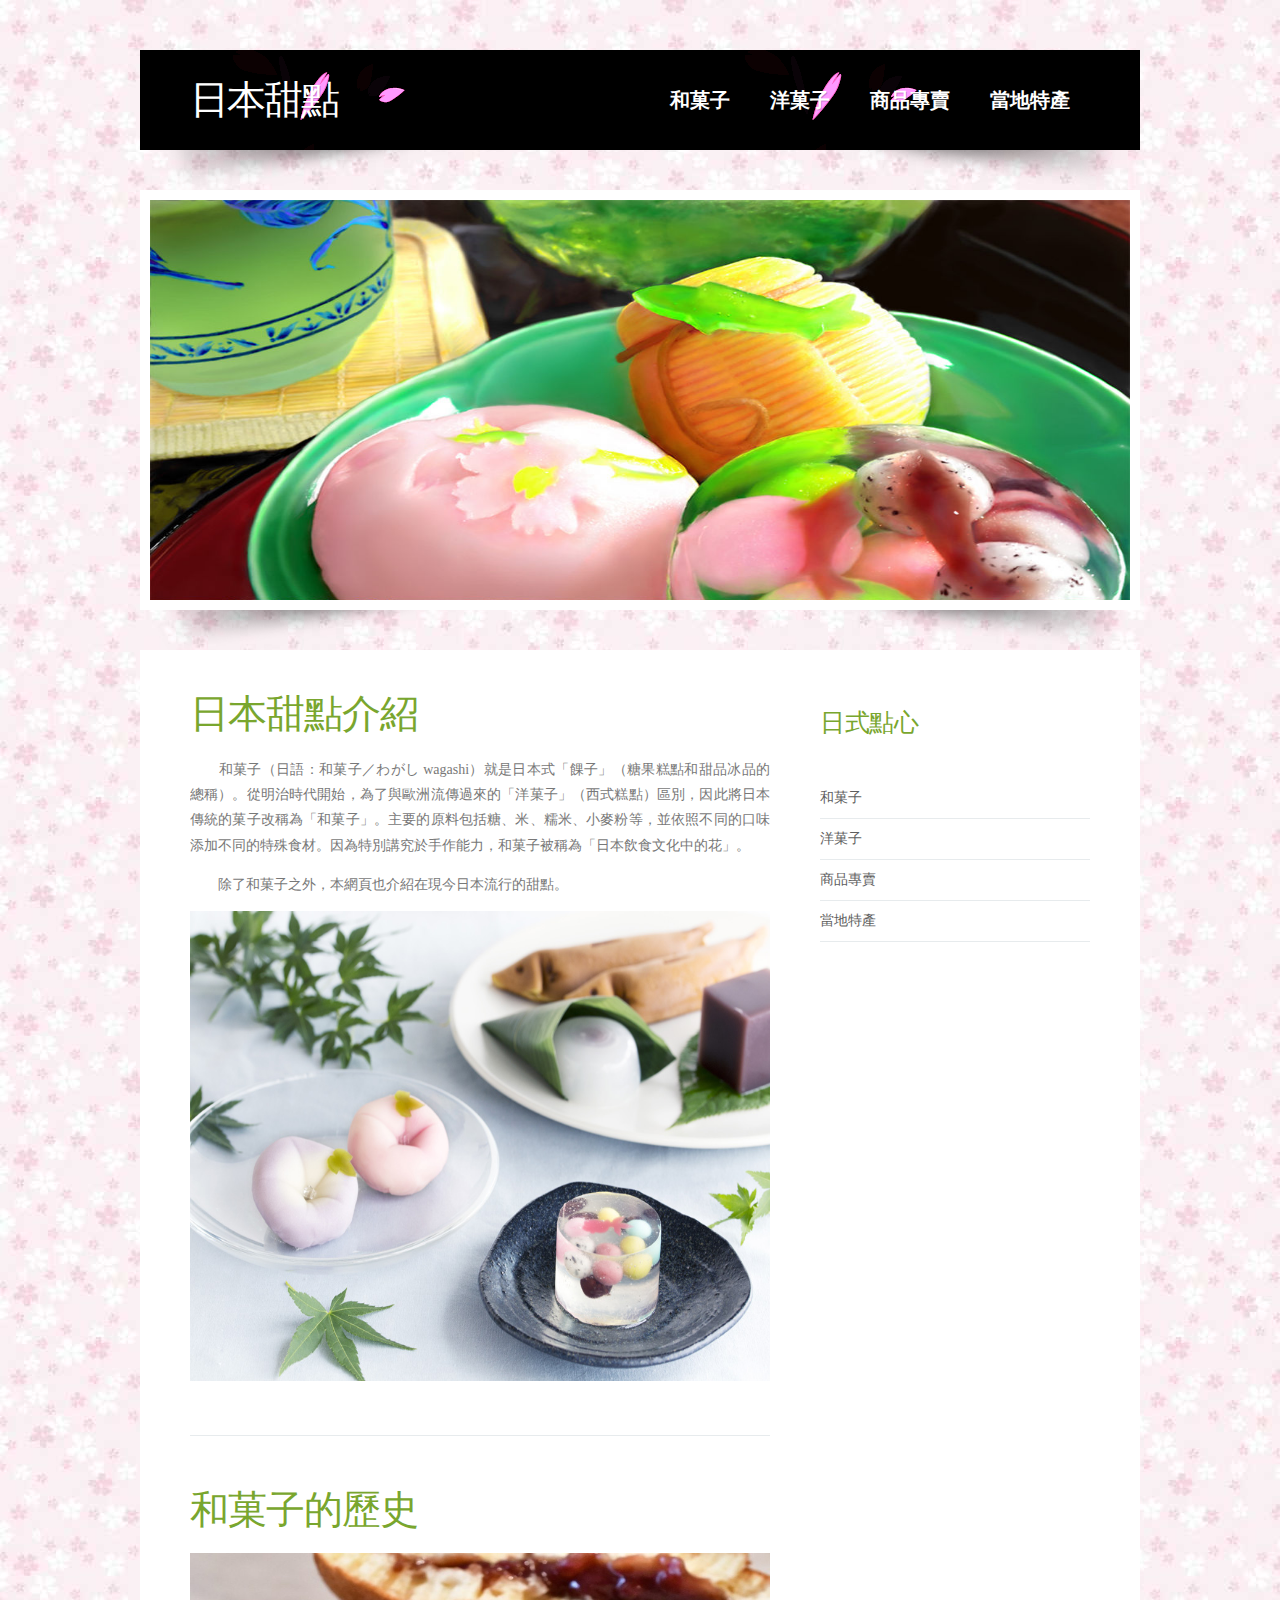
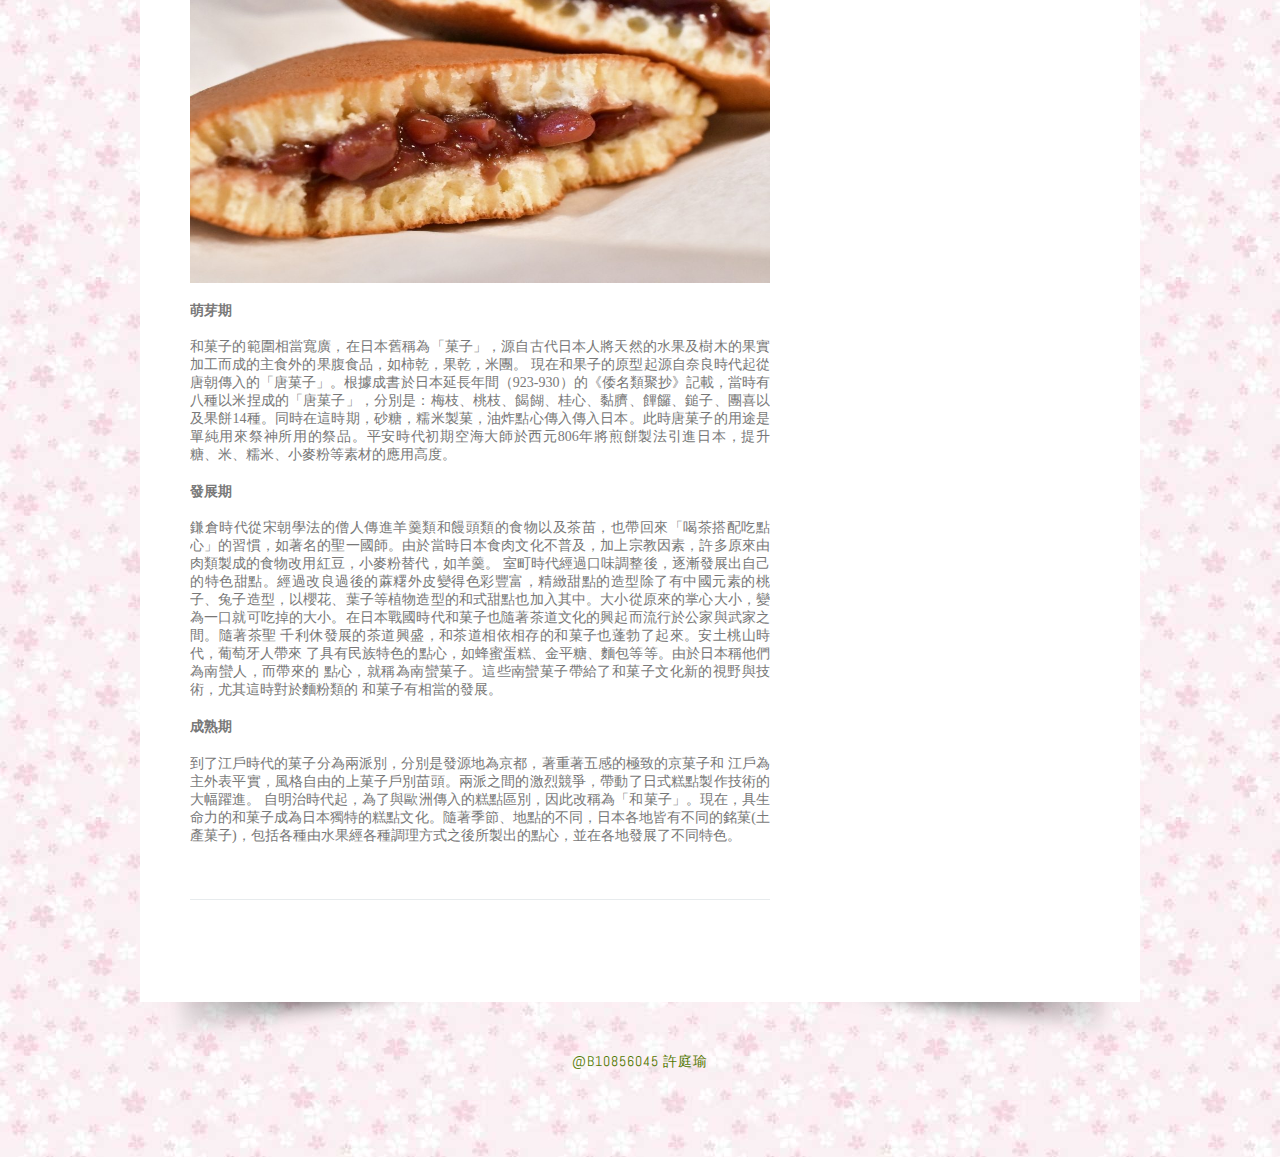
<file: Final/index.html>
<html lang="en">

<head>
    <meta name="keywords" content="" />
    <meta name="description" content="" />
    <meta http-equiv="content-type" content="text/html; charset=utf-8" />
    <title>日本甜點</title>
    <link href='http://fonts.googleapis.com/css?family=Oswald:400,300' rel='stylesheet' type='text/css' />
    <link href='http://fonts.googleapis.com/css?family=Abel' rel='stylesheet' type='text/css' />
    <link href="style.css" rel="stylesheet" type="text/css" media="screen" />
    <style>
        @media screen and (max-width: 768px) {
            .post {
                display: flex;
                width: 100%;
                text-align: center;
                position: relative;
                right: 0;
                display: flex;
                width: auto;
                height: auto;
                top: 0;
                font-size: 12px;
            }
            .menu {
                right: 0;
                display: flex;
                top: 0;
                margin-bottom: auto;
                width: 100%;
                position: fixed;
                margin: auto;
            }
            img {
                width: 70%;
                margin: auto;
            }
            .body {
                font-weight: 100%;
                top: 0;
                position: fixed;
                display: flex;
            }
            .header {
                width: 100%;
            }
        }
    </style>
</head>

<body>
    <div id="wrapper">
        <div id="header-wrapper" class="container">
            <div id="header" class="container">
                <div id="logo">
                    <h1><a href="#">日本甜點 </a></h1>
                </div>
                <div id="menu">
                    <ul>
                        <li class="current_page_item"><a href="i1.html">和菓子</a></li>
                        <li><a href="i2.html">洋菓子</a></li>
                        <li><a href="i3.html">商品專賣</a></li>
                        <li><a href="i4.html">當地特產</a></li>
                    </ul>
                </div>
            </div>
            <div><img src="images/img03.png" width="1000" height="40" alt="" /></div>
        </div>

        <div id="banner">
            <div class="content"><img src="images/img04.jpg" width="980" height="400" alt="" /></div>
            <div><img src="images/img03.png" width="1000" height="40" alt="" /></div>
        </div>
        <div id="page">
            <div id="content">
                <div class="post">
                    <h2 class="title">日本甜點介紹</h2>

                    <div style="clear: both;">&nbsp;</div>
                    <div class="entry">
                        <p>　　和菓子（日語：和菓子／わがし wagashi）就是日本式「餜子」（糖果糕點和甜品冰品的總稱）。從明治時代開始，為了與歐洲流傳過來的「洋菓子」（西式糕點）區別，因此將日本傳統的菓子改稱為「和菓子」。主要的原料包括糖、米、糯米、小麥粉等，並依照不同的口味添加不同的特殊食材。因為特別講究於手作能力，和菓子被稱為「日本飲食文化中的花」。
                        </p>
                        <p>　　除了和菓子之外，本網頁也介紹在現今日本流行的甜點。</p>
                        <p><img src="images/img06.jpg" width="580" height="470" alt="" /></p>

                    </div>
                </div>
                <div class="post">
                    <h2 class="title">和菓子的歷史</h2>

                    <div style="clear: both;">&nbsp;</div>
                    <div class="entry">
                        <p><img src="images/img05.jpg" width="580" height="330" alt="" />
                            <h4>萌芽期</h4>和菓子的範圍相當寬廣，在日本舊稱為「菓子」，源自古代日本人將天然的水果及樹木的果實加工而成的主食外的果腹食品，如柿乾，果乾，米團。 現在和果子的原型起源自奈良時代起從唐朝傳入的「唐菓子」。根據成書於日本延長年間（923-930）的《倭名類聚抄》記載，當時有八種以米捏成的「唐菓子」，分別是：梅枝、桃枝、餲餬、桂心、黏臍、饆饠、鎚子、團喜以及果餅14種。同時在這時期，砂糖，糯米製菓，油炸點心傳入傳入日本。此時唐菓子的用途是單純用來祭神所用的祭品。平安時代初期空海大師於西元806年將煎餅製法引進日本，提升糖、米、糯米、小麥粉等素材的應用高度。
                            <p></p>
                            <p>
                                <h4>發展期</h4> 鎌倉時代從宋朝學法的僧人傳進羊羹類和饅頭類的食物以及茶苗，也帶回來「喝茶搭配吃點心」的習慣，如著名的聖一國師。由於當時日本食肉文化不普及，加上宗教因素，許多原來由肉類製成的食物改用紅豆，小麥粉替代，如羊羹。 室町時代經過口味調整後，逐漸發展出自己的特色甜點。經過改良過後的蔴糬外皮變得色彩豐富，精緻甜點的造型除了有中國元素的桃子、兔子造型，以櫻花、葉子等植物造型的和式甜點也加入其中。大小從原來的掌心大小，變為一口就可吃掉的大小。在日本戰國時代和菓子也隨著茶道文化的興起而流行於公家與武家之間。隨著茶聖
                                千利休發展的茶道興盛，和茶道相依相存的和菓子也蓬勃了起來。安土桃山時代，葡萄牙人帶來 了具有民族特色的點心，如蜂蜜蛋糕、金平糖、麵包等等。由於日本稱他們為南蠻人，而帶來的 點心，就稱為南蠻菓子。這些南蠻菓子帶給了和菓子文化新的視野與技術，尤其這時對於麵粉類的 和菓子有相當的發展。
                            </p>
                            <h4>成熟期</h4> 到了江戶時代的菓子分為兩派別，分別是發源地為京都，著重著五感的極致的京菓子和 江戶為主外表平實，風格自由的上菓子戶別苗頭。兩派之間的激烈競爭，帶動了日式糕點製作技術的大幅躍進。 自明治時代起，為了與歐洲傳入的糕點區別，因此改稱為「和菓子」。現在，具生命力的和菓子成為日本獨特的糕點文化。隨著季節、地點的不同，日本各地皆有不同的銘菓(土產菓子)，包括各種由水果經各種調理方式之後所製出的點心，並在各地發展了不同特色。

                        </p>
                    </div>
                </div>
                <div style="clear: both;">&nbsp;</div>
            </div>

            <div id="sidebar">
                <ul>
                    <li>
                        <h2>日式點心</h2>
                        <ul>
                            <li><a href="i1.html">和菓子</a></li>
                            <li><a href="i2.html">洋菓子</a></li>
                            <li><a href="i3.html">商品專賣</a></li>
                            <li><a href="i4.html">當地特產</a></li>

                        </ul>

                    </li>
                </ul>
            </div>

            <div style="clear: both;">&nbsp;</div>
        </div>
        <div class="container"><img src="images/img03.png" width="1000" height="40" alt="" /></div>

    </div>
    <div id="footer-content"></div>
    <div id="footer">
        <p>@B10856045 許庭瑜</p>
    </div>

</body>

</html>
</file>
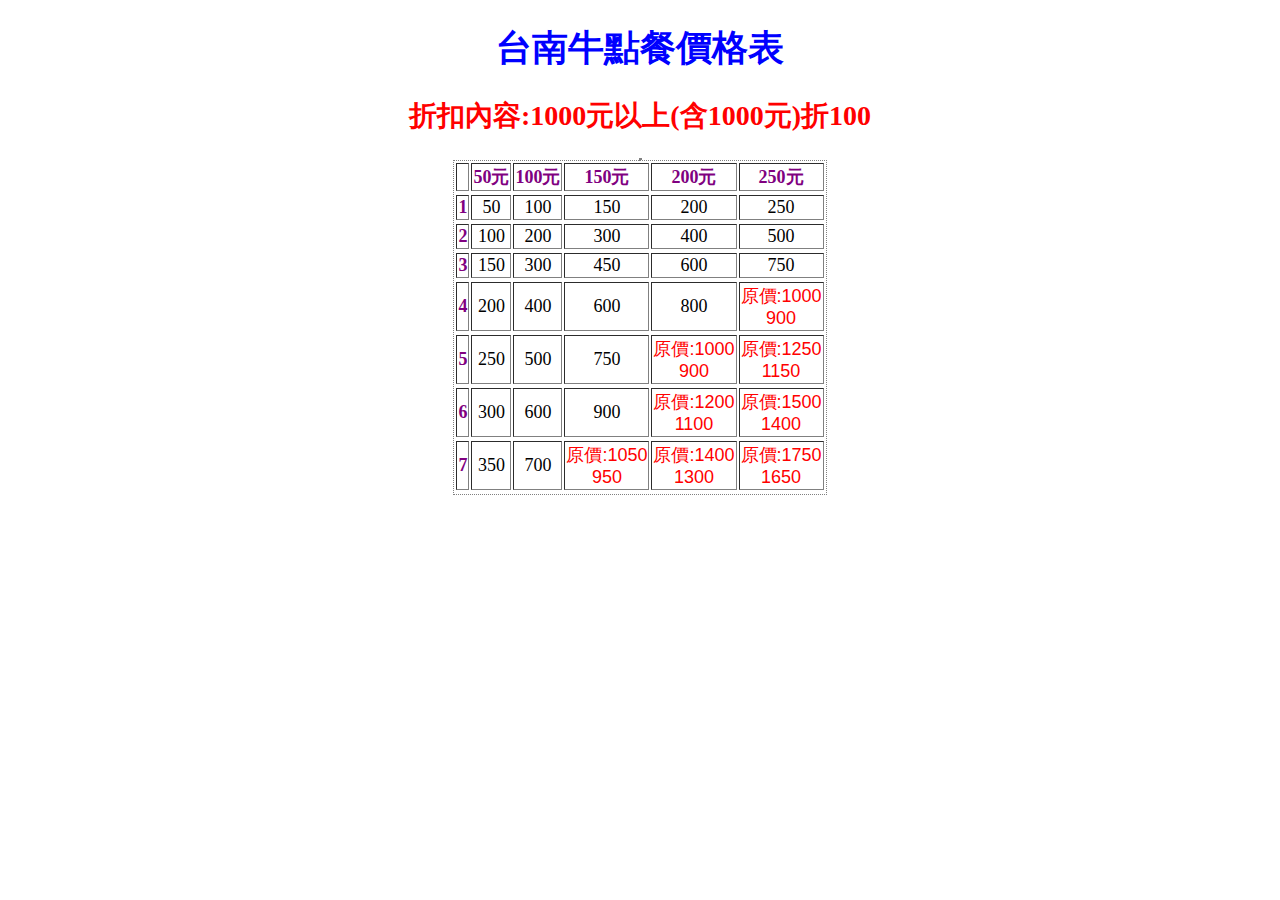
<file: Test_0508/index.html>
<!DOCTYPE html>
<html>

<head>
    <meta charset="utf-8">
    <meta http-equiv="X-UA-Compatible" content="IE=edge">
    <title>台南牛點餐價格表</title>
    <style>
        h1,
        h2 {
            font-weight: bolder;
            text-align: center;
        }
        
        h1 {
            font-size: 36px;
            color: blue;
        }
        
        h2 {
            font-size: 28px;
            color: red;
        }
        
        table {
            margin: auto;
            border-width: 1px;
            border-style: dotted;
            text-align: center;
            font-size: 18px;
        }
        
        #tableCaption {
            border-style: dashed;
            border-width: 1px;
        }
        
        td {
            border-width: 1px;
        }
        
        content {
            color: red;
            font-family: Arial;
            font-size: 18px;
        }
        
        tableTitle {
            font-weight: bolder;
            font-size: 18px;
            color: purple;
            text-align: center;
        }
    </style>

</head>

<body>
    <h1>台南牛點餐價格表</h1>
    <h2>折扣內容:1000元以上(含1000元)折100</h2>
    <table>
        <table border="1">
            <script language="JavaScript">
                var i, j, dd;

                document.write("<tr><td></td>");
                for (i = 50; i <= 250; i += 50)

                    document.write("<td><b><tableTitle>" + i + "元</tableTitle></b></td>");

                document.write("<tr>");

                for (i = 1; i <= 7; i++) {
                    document.write("<tr>");
                    document.write("<td><b><tableTitle>" + i + "</tableTitle></b></td>");
                    j = 50;
                    for (j = 50; j <= 250; j += 50) {
                        document.write("<td>");
                        dd = i * j;
                        if (dd > 999) {
                            document.write("<content>原價:" + dd + "<br></content>");
                            dd = dd - 100;
                            document.write("<content>" + dd + "</content>");
                        } else {
                            document.write(dd);
                        }

                        document.write("</td>");

                    }
                    document.write("<tr>");
                }
            </script>
        </table>
</body>

</html>
</file>
<file: Final/style.css>
@media screen and (max-width: 768px) {
    .post {
        display: flex;
        width: 100%;
        text-align: center;
        position: relative;
        right: 0;
        display: flex;
        width: auto;
        height: auto;
        top: 0;
        font-size: 12px;
    }
    .menu {
        right: 0;
        display: flex;
        top: 0;
        margin-bottom: auto;
        width: 100%;
        position: fixed;
        margin: auto;
    }
    img {
        width: 70%;
        margin: auto;
    }
    .body {
        font-weight: 100%;
        top: 0;
        position: fixed;
        display: flex;
    }
    .header {
        width: 100%;
    }
}

body {
    margin: 0;
    padding: 0;
    background: #C5DA99 url(images/img01.jpg) repeat;
    font-family: Arial, Helvetica, sans-serif;
    font-size: 14px;
    color: #787878;
    font-family: '微軟正黑體';
}

h1,
h2,
h3 {
    margin: 0;
    padding: 0;
    text-transform: uppercase;
    font-weight: normal;
    font-weight: 200;
    color: #79A62E;
    font-family: '微軟正黑體';
}

h1 {
    font-size: 2em;
}

h2 {
    font-size: 2.8em;
}

h3 {
    font-size: 1.6em;
}

p,
ul,
ol {
    margin-top: 0;
    line-height: 180%;
}

ul,
ol {}

a {
    text-decoration: none;
    color: #5E5E5E;
}

a:hover {}

#wrapper {
    padding-top: 50px;
}

.container {
    width: 1000px;
    margin: 0px auto;
}


/* Header */

#header-wrapper {
    overflow: hidden;
    height: 140px;
}

#header {
    width: 900px;
    height: 100px;
    margin: 0 auto;
    padding: 0px 50px;
    background: #415C13 url(images/img02.gif) repeat;
}


/* Logo */

#logo {
    float: left;
    width: 300px;
    margin: 0;
    padding: 0;
    color: #1a2008;
}

#logo h1,
#logo p {}

#logo h1 {
    line-height: 100px;
    letter-spacing: -2px;
    font-size: 2.8em;
}

#logo h1 a {
    color: #FFFFFF;
    text-shadow: 1px 1px 0px rgba(0, 0, 0, .2);
    font-family: '微軟正黑體';
}

#logo p {
    margin: 0;
    padding: 0px 0 0 0px;
    letter-spacing: -1px;
    font: normal 20px Georgia, "微軟正黑體";
    font-style: italic;
    color: #0f0909;
}

#logo p a {
    color: #8E8E8E;
}

#logo a {
    border: none;
    background: none;
    text-decoration: none;
    color: #000000;
}


/* Splash */

#splash {
    width: 960px;
    height: 300px;
    margin: 0px auto;
}


/* Search */

#search {
    float: right;
    width: 280px;
    height: 60px;
    padding: 20px 0px 0px 0px;
}

#search form {
    height: 41px;
    margin: 0;
    padding: 10px 0 0 20px;
}

#search fieldset {
    margin: 0;
    padding: 0;
    border: none;
}

#search-text {
    width: 170px;
    padding: 6px 5px 2px 5px;
    border: 1px solid #E7EBED;
    background: #FFFFFF;
    text-transform: lowercase;
    font: normal 11px Arial, Helvetica, sans-serif;
    color: #5D781D;
}

#search-submit {
    width: 50px;
    height: 22px;
    border: none;
    background: #B9B9B9;
    color: #000000;
}


/* Menu */

#menu {
    float: right;
    width: 500px;
    height: 90px;
    margin: 0 auto;
    padding: 0;
}

#menu ul {
    float: right;
    margin: 0;
    padding: 0px 0px 0px 0px;
    list-style: none;
    line-height: normal;
}

#menu li {
    float: left;
}

#menu a {
    display: block;
    line-height: 100px;
    margin-right: 0px;
    padding: 0px 20px 0px 20px;
    text-decoration: none;
    text-align: center;
    text-shadow: 1px 1px 0px rgba(0, 0, 0, .2);
    text-transform: uppercase;
    font-family: '微軟正黑體';
    font-size: 20px;
    font-weight: 280;
    color: #ffffff;
    border: none;
    font-weight: bold;
}

#menu a:hover,
#menu .current_page_item a {
    text-decoration: none;
    color: #ffffff;
    font-weight: bold;
}

#menu .current_page_item a {}


/* Page */

#page {
    width: 900px;
    margin: 0 auto;
    padding: 30px 50px;
    background: #FFFFFF;
}


/* Content */

#content {
    float: left;
    width: 580px;
    padding: 0px 0px 0px 0px;
}

.post {
    overflow: hidden;
    margin-bottom: 40px;
    border-bottom: 1px solid #E7EBED;
}

.post .title {
    padding: 7px 0px 0px 0px;
    letter-spacing: -1px;
}

.post .title a {
    border: none;
    color: #79A62E;
}

.post .meta {
    margin-bottom: 30px;
    padding: 10px 0px 0px 0px;
    text-align: left;
    font-family: 'Abel', sans-serif;
    font-size: 16px;
    font-weight: 300;
}

.post .meta .date {
    float: left;
}

.post .meta .posted {
    float: right;
}

.post .meta a {}

.post .entry {
    padding: 0px 0px 40px 0px;
    text-align: justify;
}

.links {
    padding-top: 20px;
    margin-bottom: 30px;
}

.more {
    display: block;
    float: left;
    width: 88px;
    height: 25px;
    padding: 2px 0px 0px 0px;
    margin-right: 10px;
    background: url(images/img08.jpg) no-repeat left top;
    text-align: center;
}

.comments {
    display: block;
    float: left;
    width: 88px;
    height: 25px;
    padding: 2px 0px 0px 0px;
    background: url(images/img08.jpg) no-repeat left top;
    text-align: center;
}


/* Sidebar */

#sidebar {
    float: right;
    width: 270px;
    margin: 0px;
    padding: 30px 0px 0px 0px;
}

#sidebar ul {
    margin: 0;
    padding: 0;
    list-style: none;
}

#sidebar li {
    margin: 0;
    padding: 0;
}

#sidebar li ul {
    margin: 0px 0px;
    padding-bottom: 30px;
}

#sidebar li li {
    line-height: 40px;
    border-bottom: 1px solid #E7EBED;
    margin: 0px 0px;
    border-left: none;
}

#sidebar li li span {
    display: block;
    margin-top: -20px;
    padding: 0;
    font-size: 11px;
    font-style: italic;
}

#sidebar li li a {
    padding: 0px 0px 0px 0px;
}

#sidebar h2 {
    height: 38px;
    padding: 0px 0px 30px 0px;
    letter-spacing: -.5px;
    font-size: 1.8em;
    color: #79A62E;
}

#sidebar p {
    margin: 0 0px;
    padding: 0px 30px 20px 30px;
    text-align: justify;
}

#sidebar a {
    border: none;
}

#sidebar a:hover {
    text-decoration: underline;
}


/* Calendar */

#calendar {}

#calendar_wrap {
    padding: 20px;
}

#calendar table {
    width: 100%;
}

#calendar tbody td {
    text-align: center;
}

#calendar #next {
    text-align: right;
}


/* Three Column Footer Content */

#footer-content {
    color: #D6E2F0;
}

#footer-content a {
    color: #92A9B6;
}

#footer-bg {
    overflow: hidden;
    width: 890px;
    padding: 30px 55px 50px 55px;
}

#footer-content h2 {
    margin: 0px;
    padding: 0px 0px 20px 0px;
    letter-spacing: -1px;
    text-transform: lowercase;
    font-size: 26px;
    color: #FFFFFF;
}

#footer-content ul {
    margin: 0px;
    padding: 0px 0px 0px 20px;
}

#footer-content a {}

#column1 {
    float: left;
    width: 290px;
    margin-right: 30px;
}

#column2 {
    float: left;
    width: 280px;
}

#column3 {
    float: right;
    width: 260px;
}


/* Footer */

#footer {
    height: 100px;
    margin: 0 auto;
    padding: 0px 0 15px 0;
    font-family: 'Abel', sans-serif;
}

#footer p {
    margin: 0;
    padding-top: 10px;
    letter-spacing: 1px;
    line-height: normal;
    font-size: 14px;
    text-transform: uppercase;
    text-align: center;
    color: #527800;
}

#footer a {
    color: #527800;
}

#marketing {
    overflow: hidden;
    margin-bottom: 30px;
    padding: 20px 0px 10px 0px;
    border-top: 1px solid #E7EBED;
    border-bottom: 1px solid #E7EBED;
}

#marketing .text1 {
    float: left;
    margin: 0px;
    padding: 0px;
    letter-spacing: -2px;
    text-transform: lowercase;
    font-size: 34px;
    color: #345E9B;
}

#marketing .text2 {
    float: right;
}

#marketing .text2 a {
    display: block;
    width: 252px;
    height: 38px;
    padding: 15px 0px 0px 0px;
    background: url(images/img07.jpg) no-repeat left top;
    letter-spacing: -2px;
    text-align: center;
    text-transform: lowercase;
    font-size: 30px;
    color: #FFFFFF;
}

#banner {
    margin: 0px auto;
    width: 1000px;
}

#banner .content {
    padding: 10px;
    background: #FFFFFF;
}
</file>
